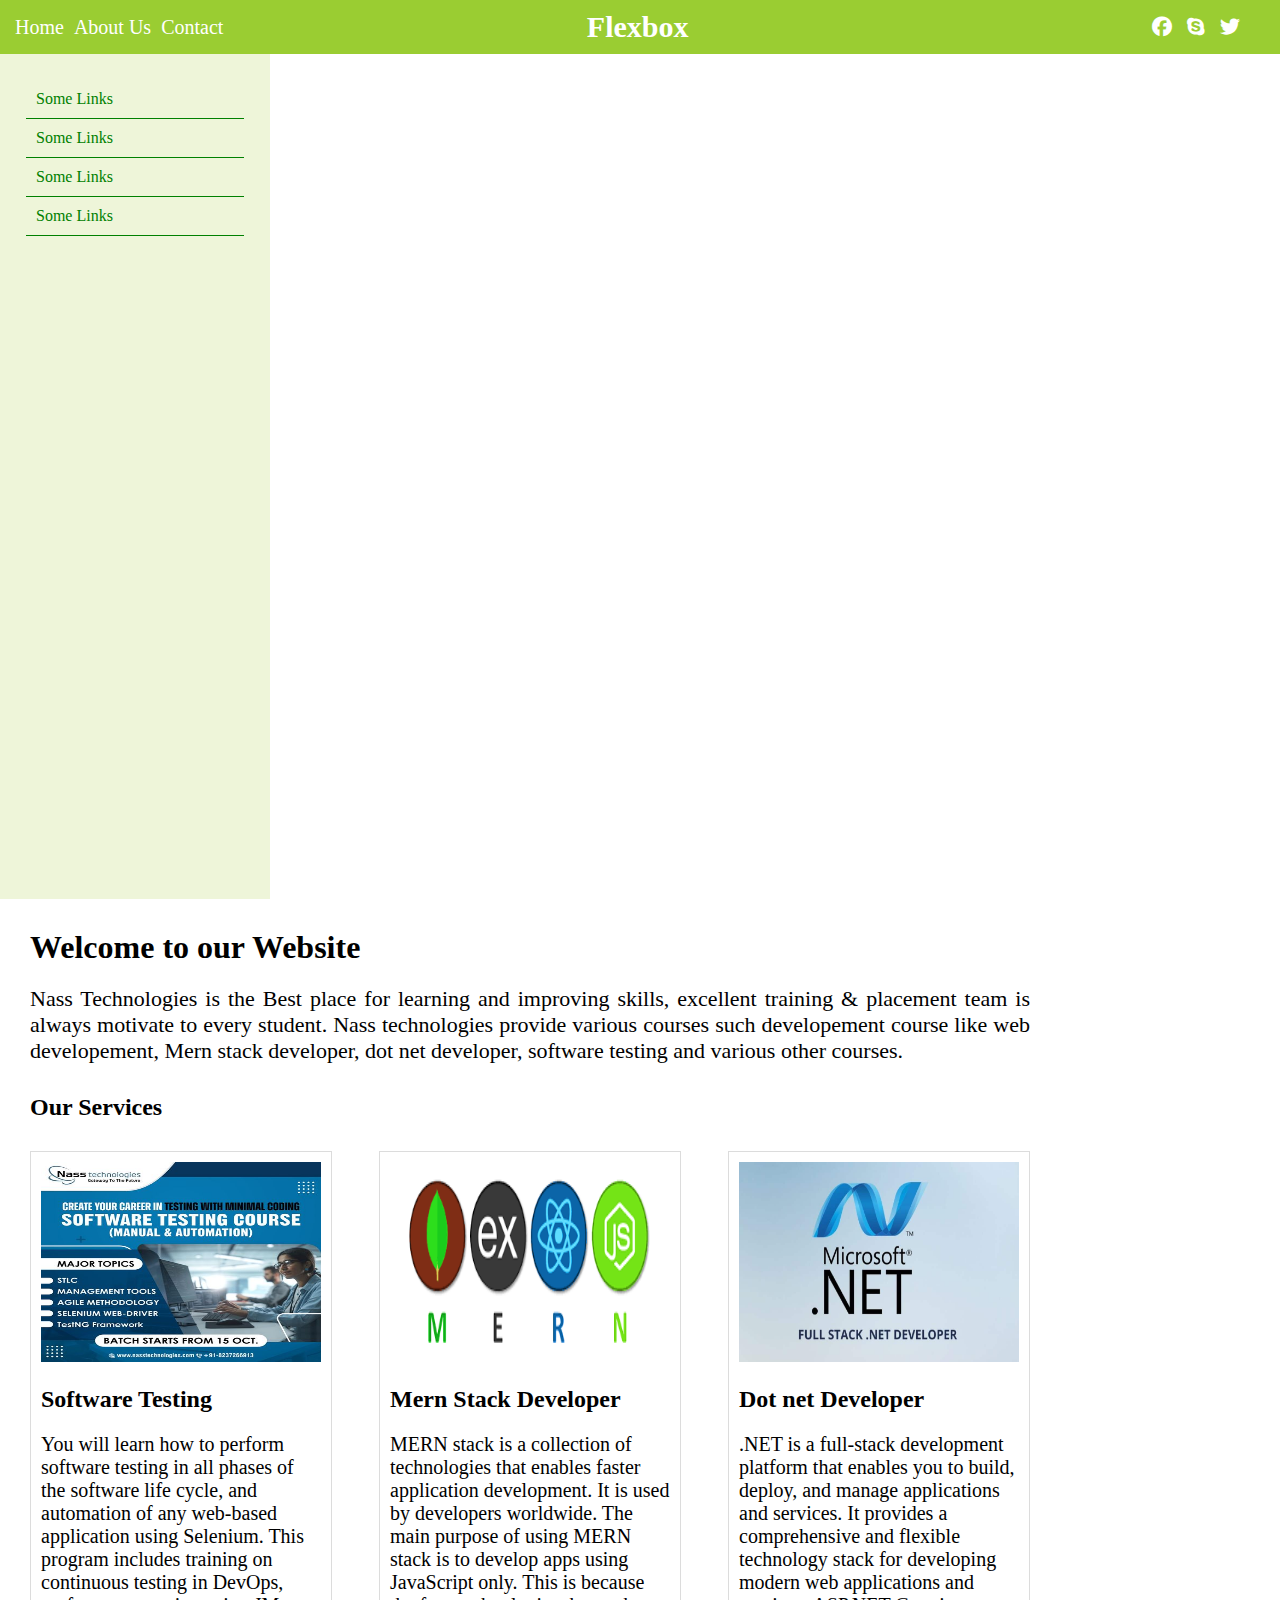
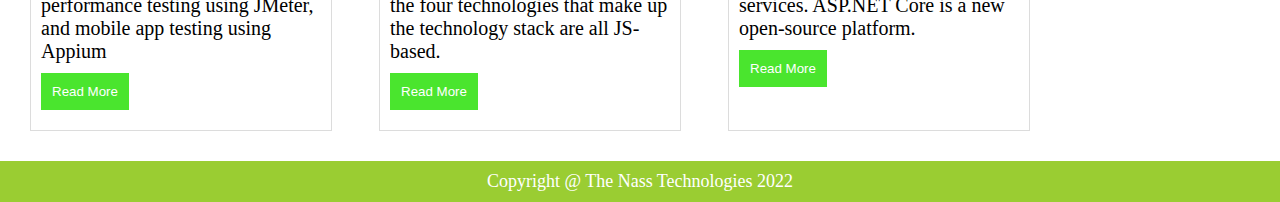
<file: landingPage2/index.html>
<!DOCTYPE html>
<html lang="en">

<head>
    <meta charset="UTF-8">
    <meta http-equiv="X-UA-Compatible" content="IE=edge">
    <meta name="viewport" content="width=device-width, initial-scale=1.0">
    <title>Landing_page2</title>

    <link rel="stylesheet" href="styles.css">
    <!-- font awesome -->
    <link rel="stylesheet" href="https://cdnjs.cloudflare.com/ajax/libs/font-awesome/6.2.0/css/all.min.css">

</head>

<body>
    <header>
        <div>
            <ul>
                <li><a href="#">Home</a></li>
                <li><a href="#">About Us</a></li>
                <li><a href="#">Contact</a></li>
            </ul>
        </div>
        <div>
            <p>Flexbox</p>
        </div>
        <div>
            <ul class="fonts">
                <li><a href="#"><i class="fa-brands fa-facebook"></i></a></li>
                <li><a href="#"><i class="fa-brands fa-skype"></i></a></li>
                <li><a href="#"><i class="fa-brands fa-twitter"></i></a></li>
            </ul>
        </div>
    </header>

    <div class="main">
        <div class="links">
            <ul>
                <li><a href="#">Some Links</a></li>
                <li><a href="#">Some Links</a></li>
                <li><a href="#">Some Links</a></li>
                <li><a href="#">Some Links</a></li>
            </ul>
        </div>

        <div class="section">
        <div class="detail">
            <h1>Welcome to our Website</h1>
            <p>Nass Technologies is the Best place for learning and improving skills, excellent training & placement team is always motivate to every student. Nass technologies provide various courses such developement course like web developement, Mern stack developer, dot net developer, software testing and various other courses.
            </p>
        </div>
    

    <h2 class="ch2">Our Services</h2>
        <div class="courses">
            
            <div class="services">
                <div class="items">
                    <div class="c-img">
                        <img src="nass_img3.jpg" alt="">
                    </div>
                    <h2>Software Testing</h2>
                    <p>
                        You will learn how to perform software testing in all phases of the software life cycle, and automation of any web-based application using Selenium. This program includes training on continuous testing in DevOps, performance testing using JMeter, and mobile app testing using Appium
                    </p>
                    <button>Read More</button>
                </div>
            </div>
            <div class="services">
                <div class="items">
                    <div class="c-img">
                        <img src="mern-stack.png" alt="">
                    </div>
                    <h2>Mern Stack Developer</h2>
                    <p>
                        MERN stack is a collection of technologies that enables faster application development. It is used by developers worldwide. The main purpose of using MERN stack is to develop apps using JavaScript only. This is because the four technologies that make up the technology stack are all JS-based.

                    </p>
                    <button>Read More</button>
                </div>
            </div>
            <div class="services">
                <div class="items">
                    <div class="c-img">
                        <img src="dotnet2.png" alt="">
                    </div>
                    <h2>Dot net Developer</h2>
                    <p>
                        .NET is a full-stack development platform that enables you to build, deploy, and manage applications and services. It provides a comprehensive and flexible technology stack for developing modern web applications and services. ASP.NET Core is a new open-source platform.
                    </p>
                    <button>Read More</button>
                </div>
            </div>

        </div>
    </div>
    </div>
    <footer>
        <p>Copyright @ The Nass Technologies 2022</p>
    </footer>

</body>

</html>
</file>
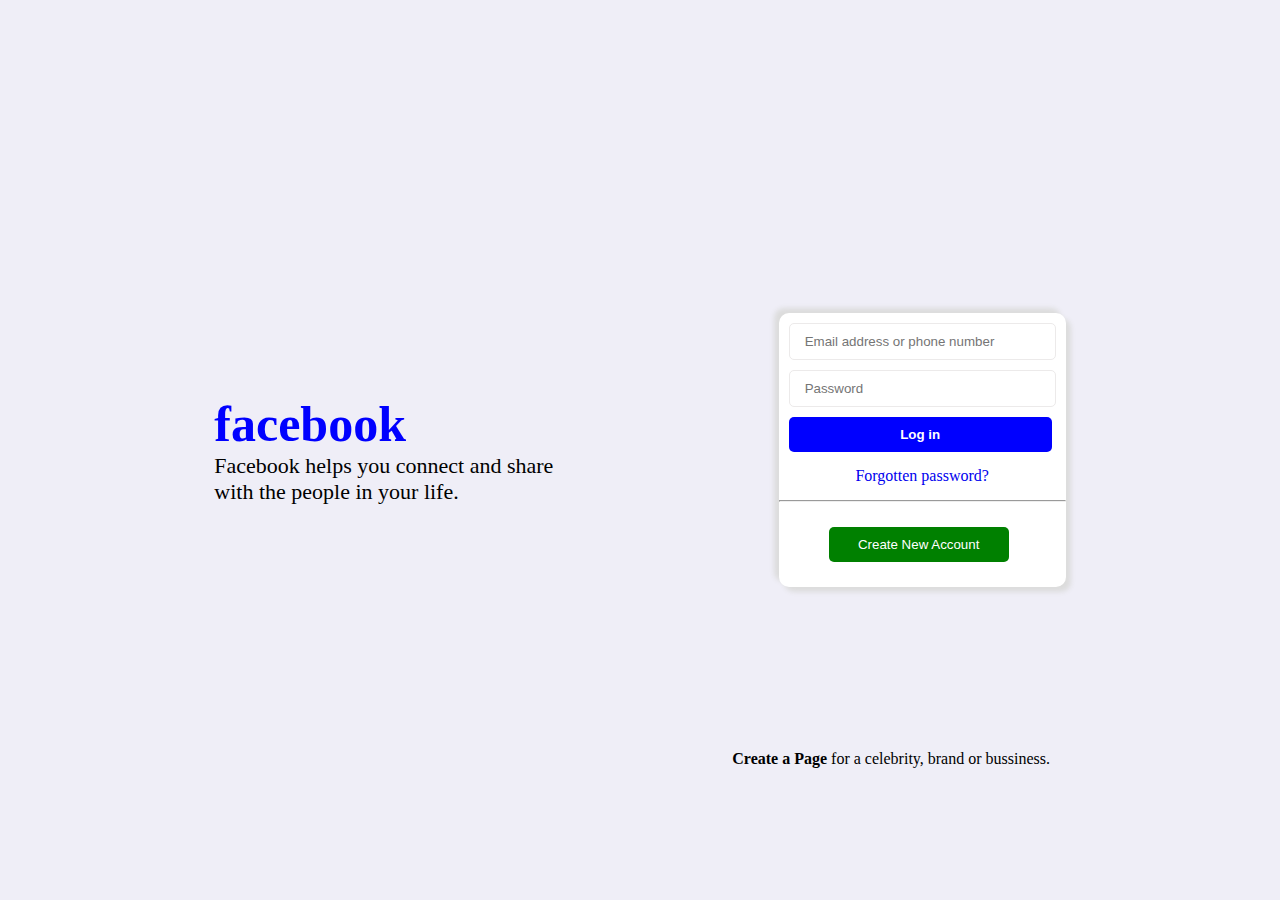
<file: facebook_login_page.html>
<!DOCTYPE html>
<html lang="en">

<head>
    <meta charset="UTF-8">
    <meta http-equiv="X-UA-Compatible" content="IE=edge">
    <meta name="viewport" content="width=device-width, initial-scale=1.0">
    <title>Login Page</title>

    <style>
        * {
            padding: 0px;
            margin: 0px;
        }

        .container {
            height: 100vh;
            background-color: rgb(239, 238, 247);
            display: flex;
            justify-content: space-evenly;
            align-items: center;
        }

        .box1 {
            width: 350px;
            height: auto;
        }

        .box1 span {
            color: blue;
            font-weight: bold;
            font-size: 50px;
        }

        .box1 p {
            font-size: 22px;
        }

        .box2 {
            border: 2px solid black;
            background-color: #ffffff;
            border: none;
            border-radius: 10px;
            box-shadow: 5px 5px 5px gainsboro, -5px -5px 5px gainsboro;

        }

        .box2 input:focus {
            border: 1px solid blue;
            color: blue;
        }

        .box2 div {
            margin: 10px;
        }

        .box2 div input {
            height: 35px;
            width: 250px;
            padding-left: 15px;
            border-radius: 5px;
            border: 1px solid rgb(236, 234, 234);
        }

        .btn button {
            height: 35px;
            width: 263px;
            background-color: blue;
            border-radius: 5px;
            border: none;
            color: white;
            font-weight: bold;
            cursor: pointer;
        }

        .f-pass {
            text-align: center;
            padding: 5px;
        }

        .f-pass a {
            text-decoration: none;
        }

        .new-ac button {
            text-align: center;
            height: 35px;
            width: 180px;
            margin: 15px;
            margin-left: 40px;
            border: none;
            color: #ffffff;
            border-radius: 5px;
            background-color: green;
            cursor: pointer;
        }

        .para {
            float: right;
            margin-top: -150px;
            margin-right: 230px;
        }

        .para span {
            font-weight: bold;
        }
    </style>
</head>

<body>
    <div class="main">
        <div class="container">
            <div class="box1">
                <span>facebook</span>
                <p>Facebook helps you connect and share with the people in your life.</p>
            </div>
            <div class="box2">
                <form action="#">
                    <div>
                        <input type="text" placeholder="Email address or phone number">
                    </div>
                    <div>
                        <input type="password" placeholder="Password">
                    </div>
                    <div class="btn">
                        <button type="submit">Log in</button>
                    </div>
                    <div class="f-pass">
                        <a href="#">Forgotten password?</a>
                    </div>
                    <hr>
                    <div class="new-ac">
                        <a href="#"><button>Create New Account</button></a>
                    </div>
                </form>

            </div>

        </div>
        <div class="para">
            <p><span> Create a Page </span>for a celebrity, brand or bussiness.</p>
        </div>
    </div>
</body>

</html>
</file>
<file: landingPage2/styles.css>
* {
    padding: 0px;
    margin: 0px;
}

/* header */
header {
    background-color: yellowgreen;
    display: flex;
    justify-content: space-between;
    padding: 10px;
    align-items: center;
}

header div p {
    margin-right: 100px;
    font-size: 30px;
    font-weight: bold;
    color: white;
}

header div ul {
    display: flex;
    list-style-type: none;

}

.fa-brands {
    color: white;
    padding-right: 5px;
}

.fonts {
    margin-right: 20px;
}

header div ul li a {
    margin: 5px;
    font-size: 20px;
    text-decoration: none;
    color: white;
}
/* main part start */
/* links */
.main{
    display: flex;
    flex-wrap: wrap;
    
}
.links{
    background-color: rgb(238, 245, 217);
    width: 270px;
    height: 845px; 
   
}

.links a{
    text-decoration: none;
    color: green;
    
}
.links ul li{
    list-style: none;
    border-bottom: 1px solid green;
    padding: 10px;
}
.links ul{
    padding: 26px;
    font-size: 16px;
}

/* detail */
.detail{
    margin: 30px;
    width: 1000px;
}
.detail h1{
    margin-bottom: 20px;
}
.detail p{
    font-size: 22px;
    text-align: justify;
}

/* courses part start */
.courses{
    /* border: 2px solid black ; */
    display: flex;
    justify-content: space-between;
    /* flex-direction: column; */
    flex-wrap: wrap;
    /* justify-content: center; */
    margin: 30px;
}
.services{
    width: 300px;
    /* height: 100px; */
    border: 1px solid gainsboro;

}
.c-img img{
    width: 100%;
    height: 200px;
}
.ch2{
    margin: 30px;
}
.items h2{
    margin: 20px 0px;
    
}
.items{
    padding: 10px;
   \* box-shadow: 10px 10px grey;*/
}
.items p{
    font-size: 20px;
}
button{
    padding: 10px;
    background-color: #4ae52e;
    margin: 10px 0px;
    color: white;
    border: 1px solid #4ae52e;
}
footer{
    background-color: yellowgreen;
    color: white;
    font-size: 18px;
    padding: 10px;
    text-align: center;
}
</file>
